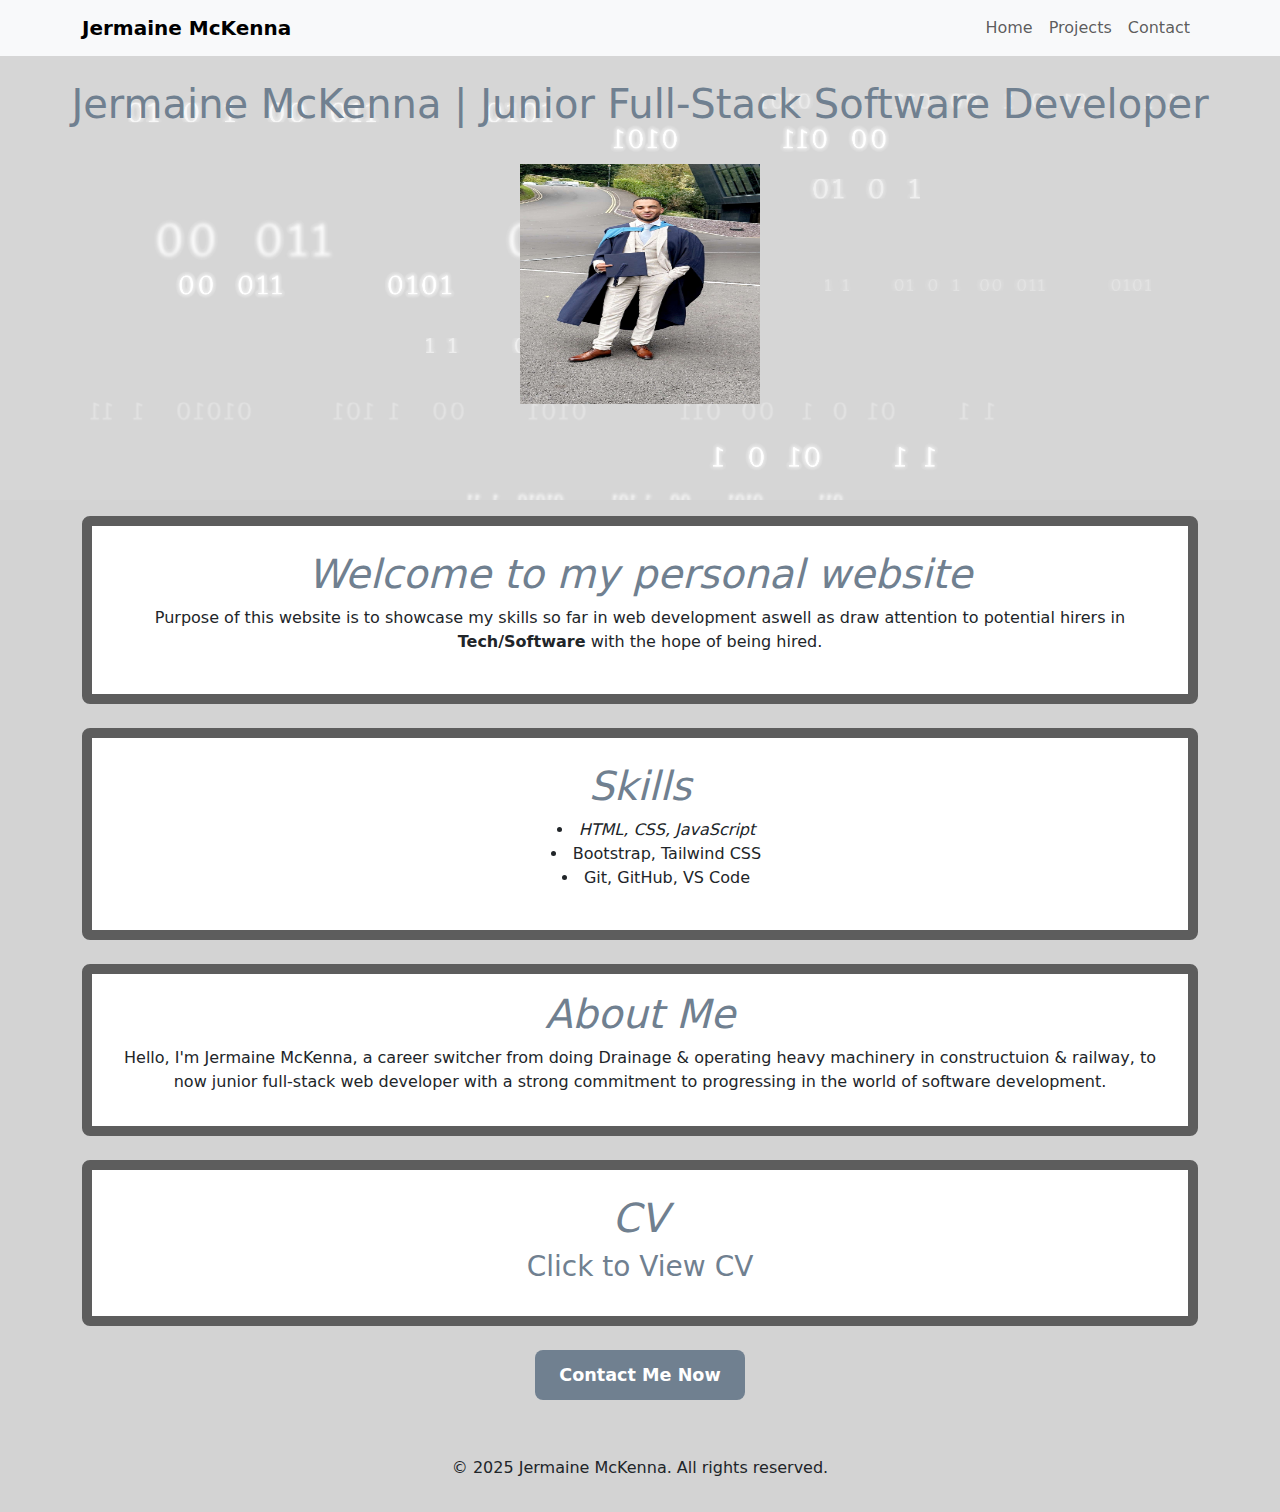
<file: index.html>
<!DOCTYPE html>
<html lang="en">
<head>
  <meta charset="UTF-8" />
  <meta name="viewport" content="width=device-width, initial-scale=1.0" />
  <!--Title-->
  <title>JermaineMcKenna | Junior Full-Stack Developer</title>

  <!-- Favicon -->
  <link rel="icon" href="assets/css/favicon/tools-and-utensils.png" type="image/png" />

  <!-- Custom Styles -->
  <link rel="stylesheet" href="assets/assets/css/style.css" />

  <!-- Bootstrap CSS -->
  <link href="https://cdn.jsdelivr.net/npm/bootstrap@5.3.3/dist/css/bootstrap.min.css" rel="stylesheet"
    integrity="sha384-QWTKZyjpPEjISv5WaRU9OFeRpok6YctnYmDr5pNlyT2bRjXh0JMhjY6hW+ALEwIH" crossorigin="anonymous" />
</head>

<body>
  <!-- Header & Navbar -->
  <header>
    <nav class="navbar navbar-expand-lg navbar-light bg-light">
      <div class="container">
        <a class="navbar-brand fw-bold" href="#">Jermaine McKenna</a>
        <button class="navbar-toggler" type="button" data-bs-toggle="collapse" data-bs-target="#navbarNav"
          aria-controls="navbarNav" aria-expanded="false" aria-label="Toggle navigation">
          <span class="navbar-toggler-icon"></span>
        </button>
        <div class="collapse navbar-collapse justify-content-end" id="navbarNav">
          <ul class="navbar-nav">
            <li class="nav-item"><a class="nav-link" href="index.html">Home</a></li>
            <li class="nav-item"><a class="nav-link" href="projects.html">Projects</a></li>
            <li class="nav-item"><a class="nav-link" href="contact.html">Contact</a></li>
          </ul>
        </div>
      </div>
    </nav>

    <div class="header-content text-center py-4">
      <h1 class="mb-3">Jermaine McKenna | Junior Full-Stack Software Developer</h1>
      <img src="assets/assets/css/1A18EB05-7B19-461A-B5FC-4FD6474C684C.jpeg" class="header-photo" alt="Young man in a light-colored suit and blue graduation gown standing outdoors on a paved road, holding a graduation cap and certificate, with modern building and greenery in the background, conveying a sense of achievement and celebration" width="240" height="240">
        </div>
  </header>

  <!-- Main Content -->
  <main class="main-content">
    <div class="container">
      <section class="intro-box">
        <h1><em>Welcome to my personal website</em></h1>
        <p class="text-center">Purpose of this website is to showcase my skills so far in web development aswell as draw attention to potential hirers in <strong>Tech/Software</strong> with the hope of being hired.</p>
      </section>

      <section class="skills-box">
        <h1><em>Skills</em></h1>
        <ul class="text-center">
          <li><em>HTML, CSS, JavaScript</em></li>
          <li>Bootstrap, Tailwind CSS</li>
          <li>Git, GitHub, VS Code</li>
        </ul>
      </section>

      <section class="about-me-box">
        <h1><em>About Me</em></h1>
      <p class="text-center">Hello, I'm Jermaine McKenna, a career switcher from doing Drainage & operating heavy machinery in constructuion & railway, to now junior full-stack web developer with a strong commitment to progressing in the world of software development.  </p>
      </section>

      <section class="resume-box">
        <h1><em>CV</em></h1>
        <div class="text-center">
          <a href="assets/assets/css/JM%20Web%20Development%20CV%20.pdf" target="_blank">
            <h3>Click to View CV</h3>
          </a>
        </div>
      </section>

      <!-- Call to Action -->
      <div class="text-center my-4">
        <a href="contact.html" class="cta-button">Contact Me Now</a>
      </div>
    </div>
  </main>

  <!-- Footer -->
  <footer class="home-footer text-center py-3">
    <p>&copy; 2025 Jermaine McKenna. All rights reserved.</p>
  </footer>

</body>
</html>
</file>
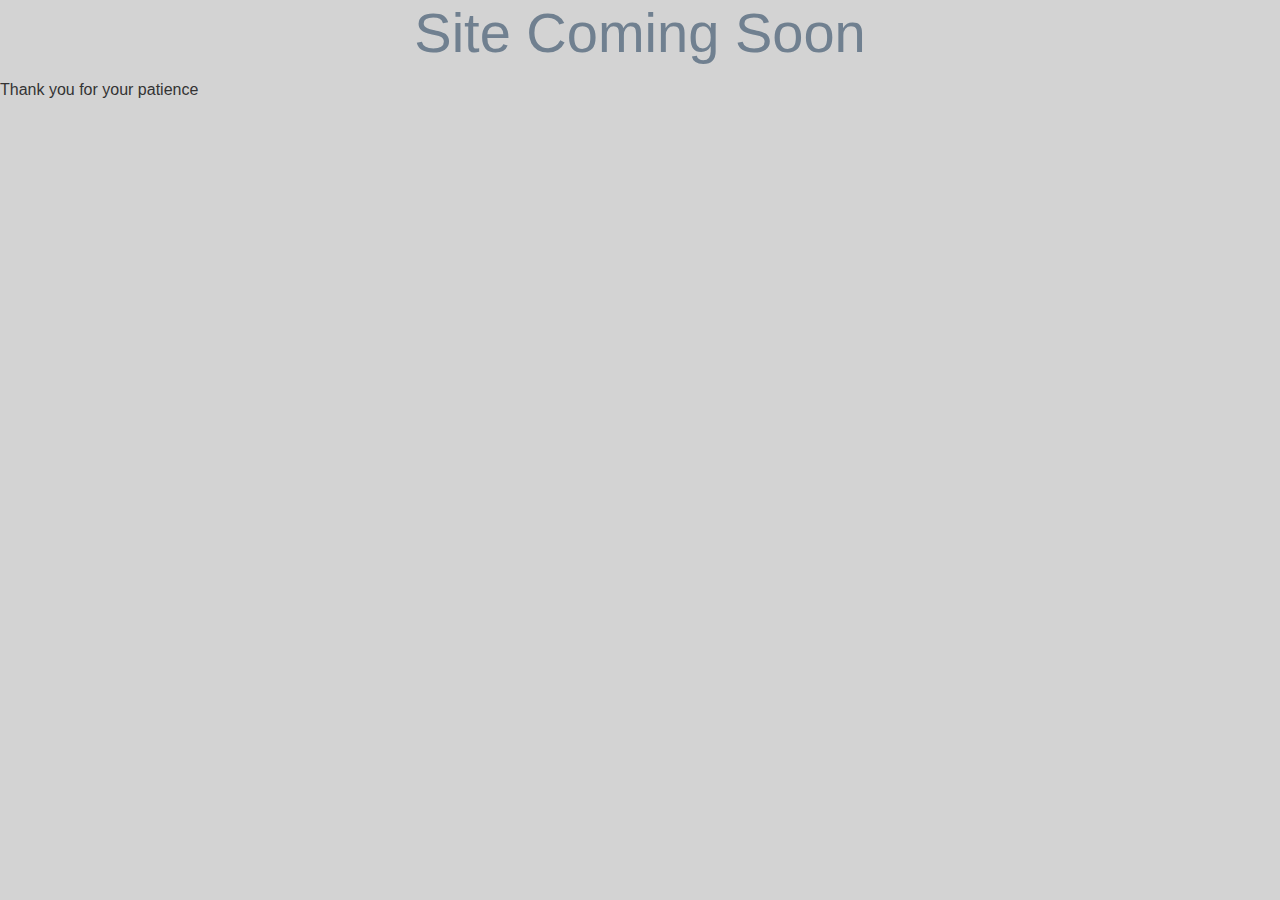
<file: coming-soon.html>
<!DOCTYPE html>
<html lang="en">
<head>

  <meta charset="UTF-8" />

  <!--Responsive Tag-->
  <meta name="viewport" content="width=device-width, initial-scale=1.0" />

  <!--Title-->
  <title>JermaineMcKenna | Junior Full-Stack Developer</title>

  <!-- Favicon -->
  <link rel="icon" href="assets/css/favicon/tools-and-utensils.png" type="image/png" />

  <!-- Custom Styles -->
  <link rel="stylesheet" href="assets/assets/css/style.css"/>

  <!-- Bootstrap CSS -->
   <link href="https://cdn.jsdelivr.net/npm/bootstrap@5.3.7/dist/css/bootstrap.min.css" rel="stylesheet" integrity="sha384-LN+7fdVzj6u52u30Kp6M/trliBMCMKTyK833zpbD+pXdCLuTusPj697FH4R/5mcr" crossorigin="anonymous">
   
</head>
<body>
    <div>
        <h1 class="text-center">Site Coming Soon</h1>
        <p class="text-center">Thank you for your patience</p>
    </div>
</body>
</html>
</file>
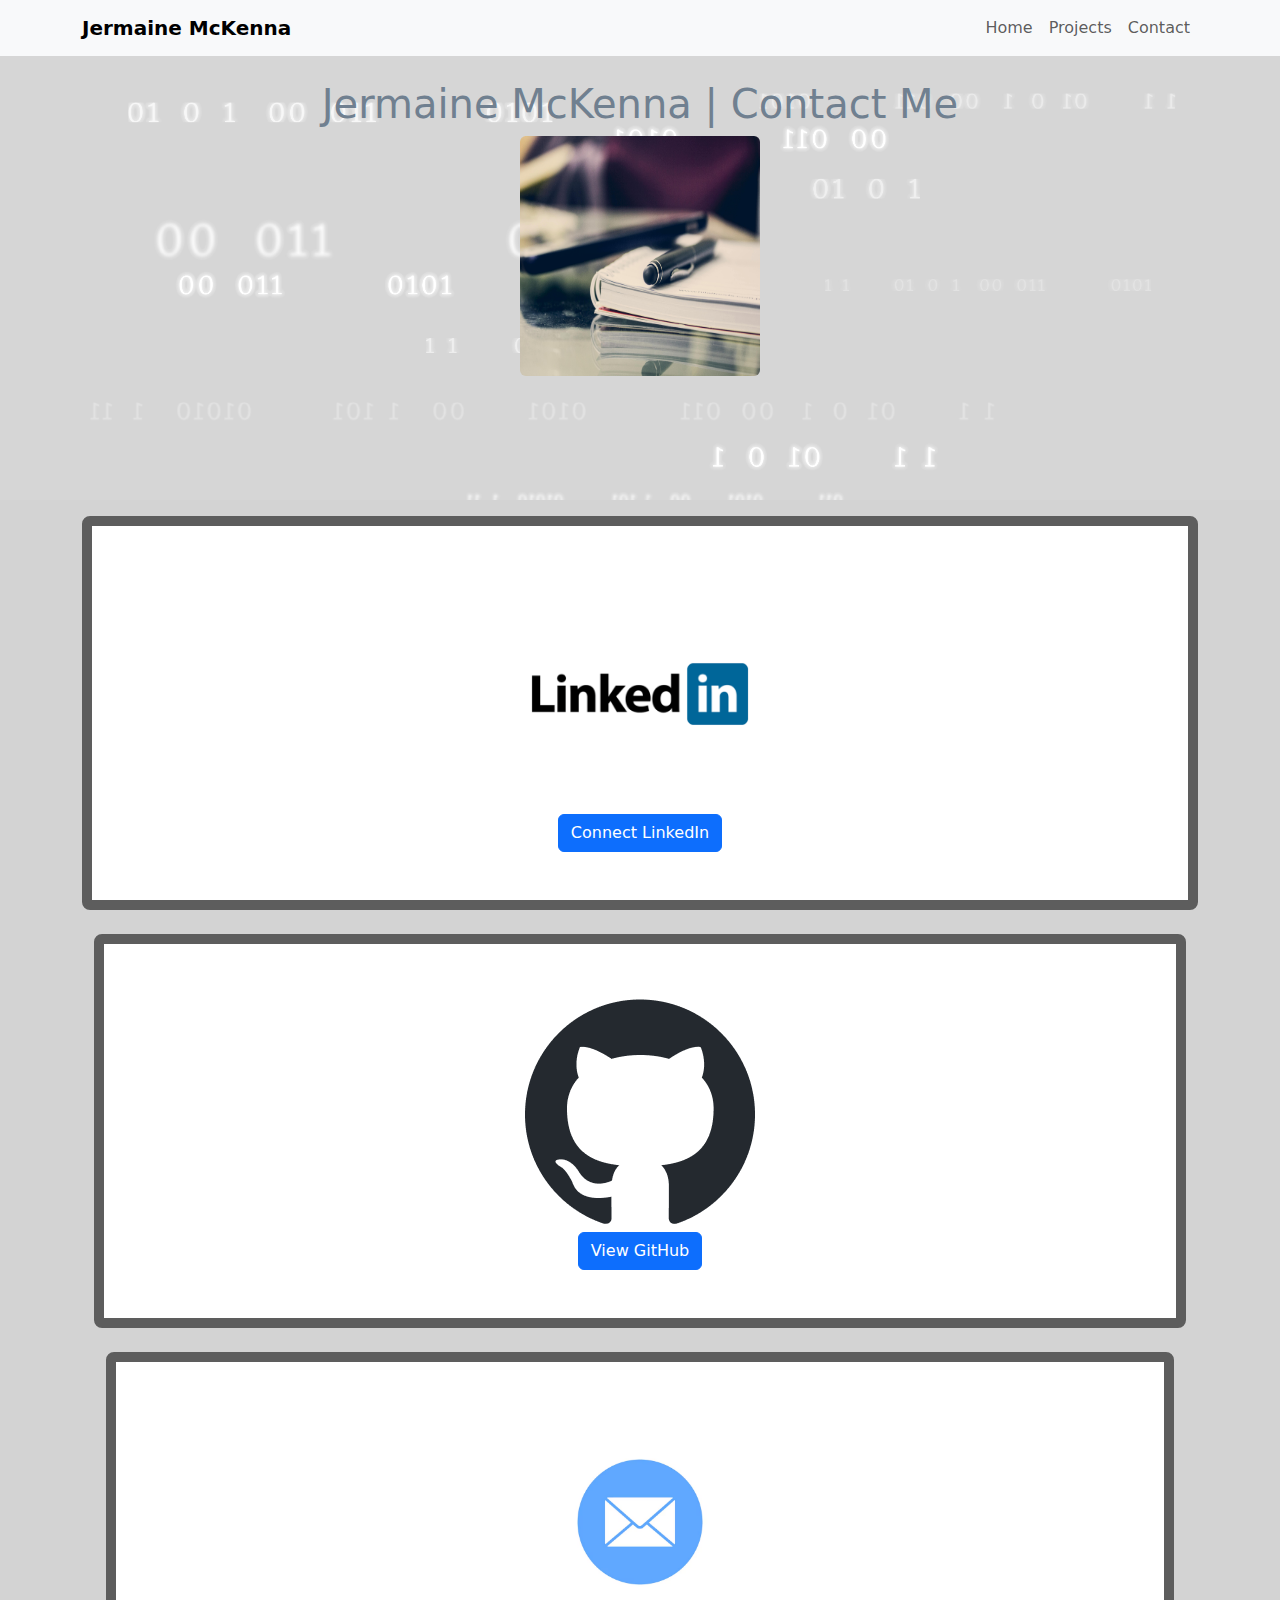
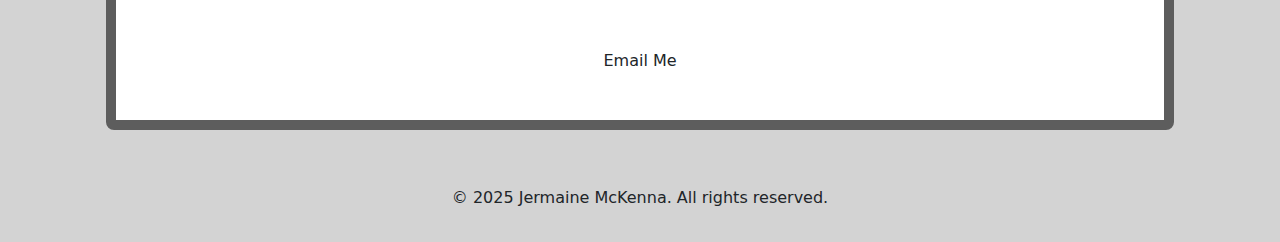
<file: contact.html>
<!DOCTYPE html>
<html lang="en">
<head>
  <meta charset="UTF-8" />
  <meta name="viewport" content="width=device-width, initial-scale=1.0" />
  <title>JermaineMcKenna | Junior Full-Stack Developer</title>

  <!-- Favicon -->
  <link rel="icon" href="assets/css/favicon/tools-and-utensils.png" type="image/png" />

  <!-- Custom Styles -->
  <link rel="stylesheet" href="assets/assets/css/style.css" />

  <!-- Bootstrap CSS -->
  <link href="https://cdn.jsdelivr.net/npm/bootstrap@5.3.3/dist/css/bootstrap.min.css" rel="stylesheet"
    integrity="sha384-QWTKZyjpPEjISv5WaRU9OFeRpok6YctnYmDr5pNlyT2bRjXh0JMhjY6hW+ALEwIH" crossorigin="anonymous" />
</head>
<body>
   <!--Header-->
  <header>
    <nav class="navbar navbar-expand-lg navbar-light bg-light">
      <div class="container">
        <a class="navbar-brand fw-bold" href="#">Jermaine McKenna</a>
        <button class="navbar-toggler" type="button" data-bs-toggle="collapse" data-bs-target="#navbarNav"
          aria-controls="navbarNav" aria-expanded="false" aria-label="Toggle navigation">
          <span class="navbar-toggler-icon"></span>
        </button>
        <div class="collapse navbar-collapse justify-content-end" id="navbarNav">
          <ul class="navbar-nav">
            <li class="nav-item"><a class="nav-link" href="index.html">Home</a></li>
            <li class="nav-item"><a class="nav-link" href="projects.html">Projects</a></li>
            <li class="nav-item"><a class="nav-link" href="contact.html">Contact</a></li>
          </ul>
        </div>
      </div>
    </nav>

    <div class="text-center py-4">
    <h1 class="contact-title">Jermaine McKenna | Contact Me</h1>
    <img src="assets/assets/css/pexels-mohammad-danish-290641-891059.jpg" class="rounded mx-auto d-block" alt="Person typing on a laptop at a desk with a notebook and coffee cup nearby in a bright workspace, focused and calm atmosphere" width="240" height="240">
    </div>
   </header>

    <!--Main content-->
    <main class="main-content">
    <div class="container">
    <section class="intro-box">
    <div class="text-center my-4">
    <img src="assets/assets/css/images.png" class="rounded mx-auto d-block" alt="LinkedIn logo featuring the word Linked in bold black letters followed by the letters in in white inside a blue rounded square on a plain white background, representing a professional and modern business networking platform, neutral and businesslike tone" width="240" height="240">
    <a href="https://www.linkedin.com/in/jermaine-mckenna" class="btn btn-primary">Connect LinkedIn</a>
    </div>
    </section>

    <div class="container">
    <section class="skills-box">
    <div class="text-center my-4">
    <img src="assets/assets/css/github-mark.png" class="rounded mx-auto d-block" alt="git hub logo">
    <a href="https://www.github.com/JermaineMcKenna" class="btn btn-primary">View GitHub</a>
    </div>
    </section>

    <div class="container">
    <section class="about-me-box">
    <div class="text-center my-4">
    <img src="assets/assets/css/phone-icon-design_23-2151311652.avif" class="rounded mx-auto d-block" alt="Stylized phone icon with a classic handset shape centered on a plain white background, representing communication and contact in a simple and neutral tone" width="240" height="240">
    <a href="jermaine.mckenna_@outlook.com" class="btn btn primary">Email Me</a>
    </div>
    </section>

    </div>
    </div>
    </div>
    </main>

  <!--Footer-->
  <footer class="home-footer text-center py-3">
  <p>&copy; 2025 Jermaine McKenna. All rights reserved.</p>
  </footer>

  <!-- Bootstrap JS (for navbar toggle) -->
  <script src="https://cdn.jsdelivr.net/npm/bootstrap@5.3.3/dist/js/bootstrap.bundle.min.js"
    integrity="sha384-yEj8yWRUvGxvwEoQ25ehPy3D46aT9PU6QF0uKXzD9UJgNggfhxLOpOEJjN8xZjbM" crossorigin="anonymous"></script>

    
    
</body>
</html>
</file>
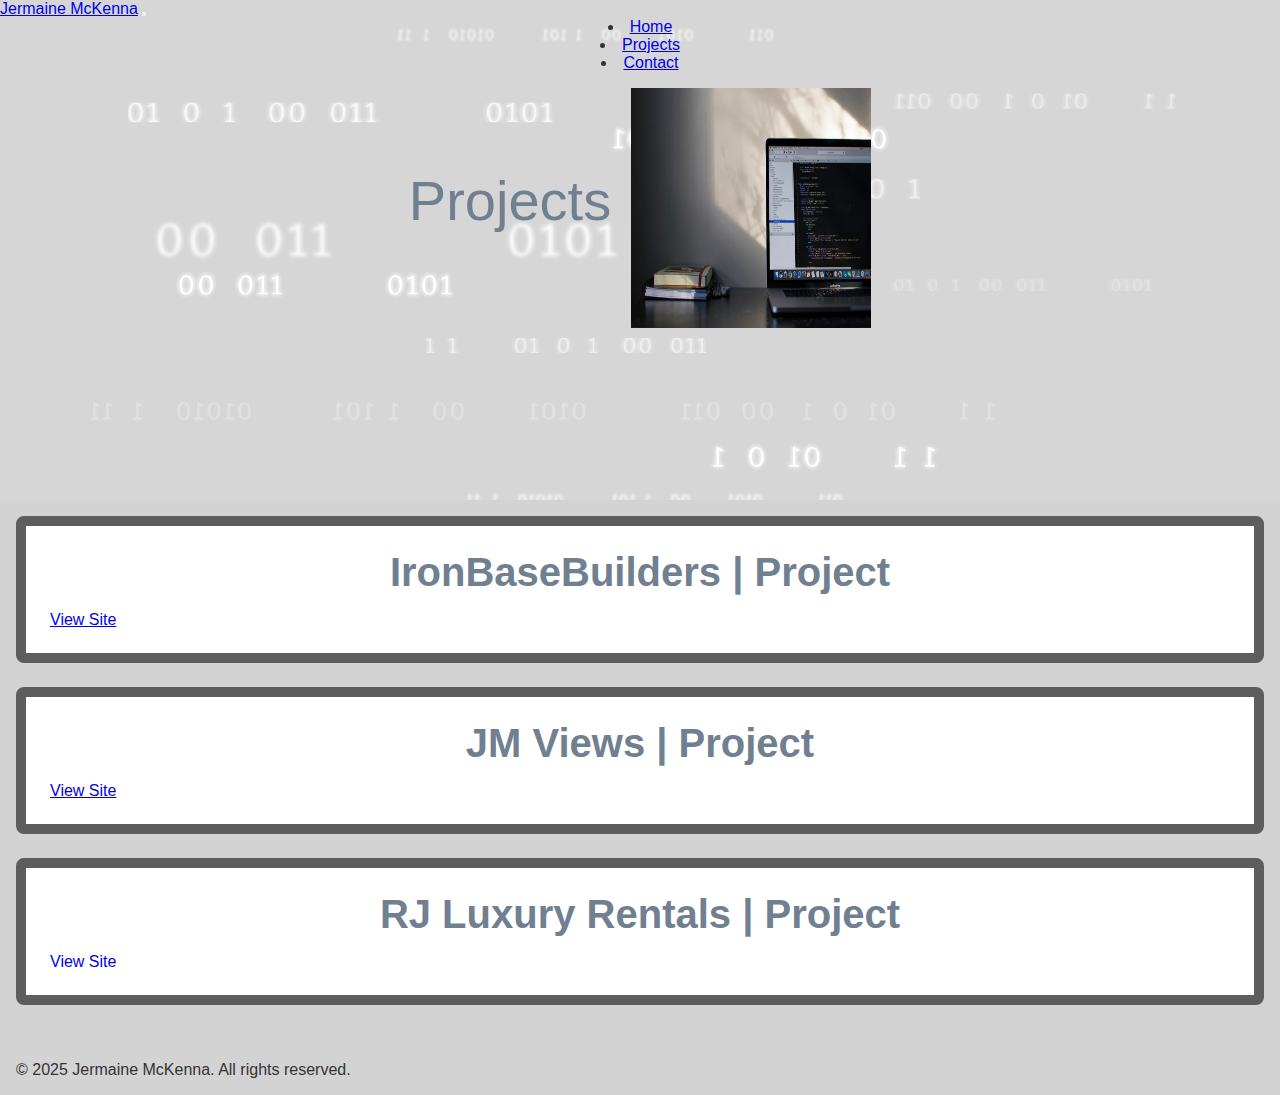
<file: projects.html>
<!DOCTYPE html>
<html lang="en">
<head>
  <meta charset="UTF-8" />

  <!--Responsive Tag-->
  <meta name="viewport" content="width=device-width, initial-scale=1.0" />

  <!--Title-->
  <title>JermaineMcKenna | Junior Full-Stack Developer</title>

  <!-- Favicon -->
  <link rel="icon" href="assets/css/favicon/tools-and-utensils.png" type="image/png" />

  <!-- Custom Styles -->
  <link rel="stylesheet" href="assets/assets/css/style.css" />

  <!-- Bootstrap CSS -->
   <link href="https://cdn.jsdelivr.net/npm/bootstrap@5.3.7/dist/css/bootstrap.min.css" rel="stylesheet" integrity="sha384-LN+7fdVzj6u52u30Kp6M/trliBMCMKTyK833zpbD+pXdCLuTusPj697FH4R/5mcr" crossorigin="anonymous">

</head>


<body>
<!--Header-->
    <header>
    <nav class="navbar navbar-expand-lg navbar-light bg-light">
      <div class="container">
        <a class="navbar-brand fw-bold" href="#">Jermaine McKenna</a>
        <button class="navbar-toggler" type="button" data-bs-toggle="collapse" data-bs-target="#navbarNav"
          aria-controls="navbarNav" aria-expanded="false" aria-label="Toggle navigation">
          <span class="navbar-toggler-icon"></span>
        </button>
        <div class="collapse navbar-collapse justify-content-end" id="navbarNav">
          <ul class="navbar-nav">
            <li class="nav-item"><a class="nav-link" href="index.html">Home</a></li>
            <li class="nav-item"><a class="nav-link" href="projects.html">Projects</a></li>
            <li class="nav-item"><a class="nav-link" href="contact.html">Contact</a></li>
          </ul>
        </div>
      </div>
    </nav>

    <div class="header-content text-center py-4">
      <h1 class="mb-3">Projects</h1>
      <img src="assets/assets/css/coding-project-image.jpeg" class="header-photo" alt="Open MacBook Pro displaying a code editor with colorful syntax highlighting, positioned on a dark desk next to a small stack of books and pencils. Soft natural light and plant shadows fall across a plain wall, creating a calm and focused workspace. No visible text in the environment except for code on the laptop screen." width="240" height="240">
      </div>
      </header>

 <!--Main content-->
  <main class="main-content">
      <section class="intro-box">
      <div class="text-center my-4">
      <h2 class="text-center">IronBaseBuilders | Project</h2>
      <a href="coming-soon.html" class="btn btn-primary">View Site</a>
      </div>
      </section>
       
      <section class="skills-box">
      <div class="text-center my-4">
      <h2 class="text-center">JM Views | Project</h2>
      <a href="coming-soon.html" class="btn btn-primary">View Site</a>
      </div>
      </section>

      <section class="resume-box">
      <div class="text-center my-4">
      <h2 class="text-center">RJ Luxury Rentals | Project</h2>
      <a href="coming-soon.html" class="btn btn-primary">View Site</a>
      </div>
      </section>
 </main>

  <!--Footer-->
 <footer class="home-footer text-center py-3">
    <p>&copy; 2025 Jermaine McKenna. All rights reserved.</p>
  </footer>

  <!-- Bootstrap JS (for navbar toggle) -->
  <script src="https://cdn.jsdelivr.net/npm/bootstrap@5.3.7/dist/js/bootstrap.bundle.min.js" integrity="sha384-ndDqU0Gzau9qJ1lfW4pNLlhNTkCfHzAVBReH9diLvGRem5+R9g2FzA8ZGN954O5Q" crossorigin="anonymous"></script>
    
</body>
</html>
</file>
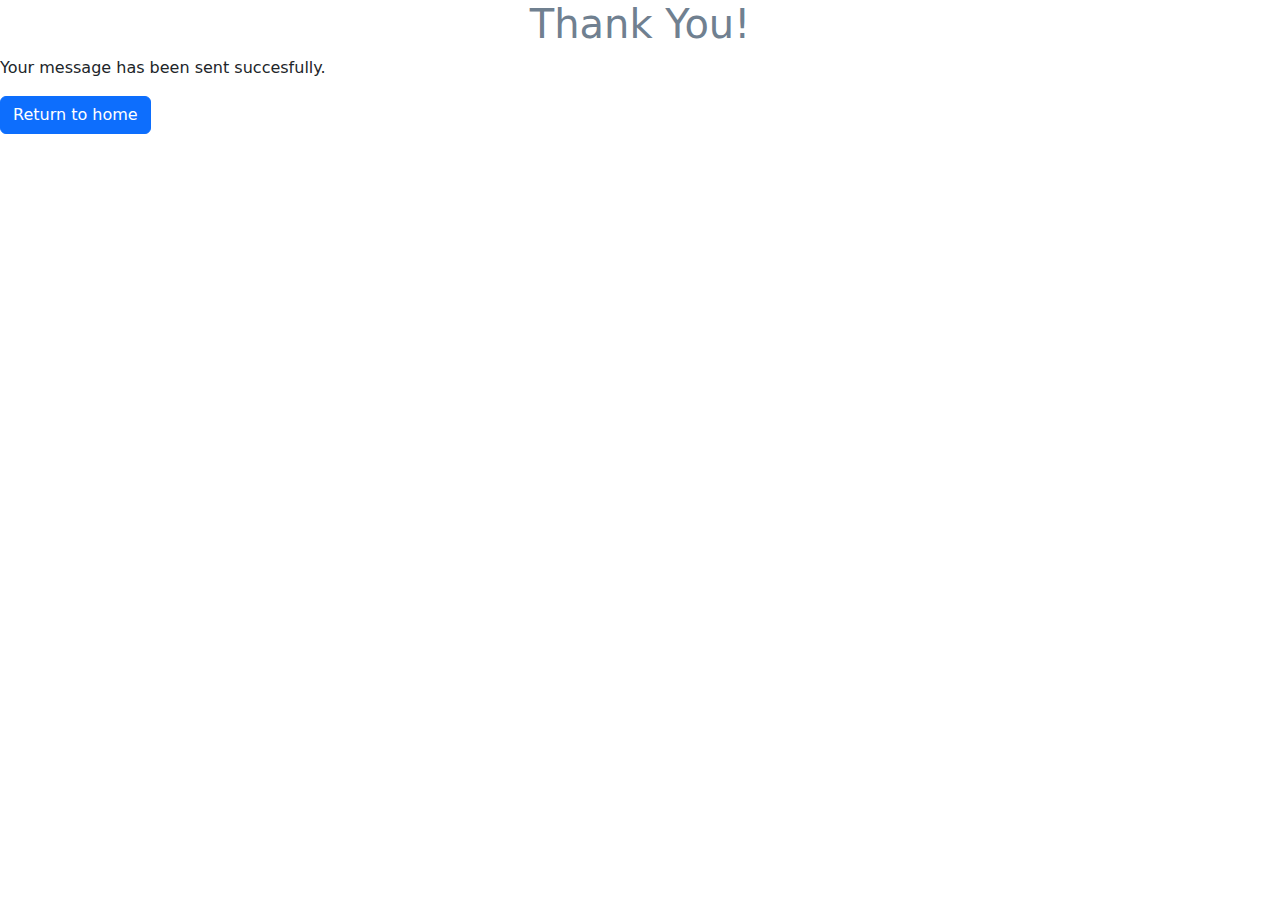
<file: thankyou.html>
<!DOCTYPE html>
<html lang="en">
<head>
    <meta charset="UTF-8">

    <!--Responsive Tag-->
    <meta name="viewport" content="width=device-width, initial-scale=1.0">

    <!--Title-->
    <title>Thank You</title>

    <!-- Favicon -->
  <link rel="icon" href="assets/css/favicon/tools-and-utensils.png" type="image/png" />

  <!-- Custom Styles -->
  <link rel="stylesheet" href="assets/assets/css/style.css" />

  <!-- Bootstrap CSS -->
  <link href="https://cdn.jsdelivr.net/npm/bootstrap@5.3.3/dist/css/bootstrap.min.css" rel="stylesheet"
    integrity="sha384-QWTKZyjpPEjISv5WaRU9OFeRpok6YctnYmDr5pNlyT2bRjXh0JMhjY6hW+ALEwIH" crossorigin="anonymous" />

</head>
<body>
    <h1>Thank You!</h1>
    <p>Your message has been sent succesfully.</p>
    <p><a href="index.html" class="btn btn-primary">Return to home</a></p>
</body>
</html>
</file>
<file: assets/assets/css/style.css>
/* Reset default browser styles */
* {
    margin: 0;
    padding: 0;
    box-sizing: border-box;
}

/* Import Google Font */
@import url('https://fonts.googleapis.com/css2?family=Proza+Libre:ital,wght@0,400;0,500;0,600;0,700;0,800;1,400;1,500;1,600;1,700;1,800&display=swap');

/* Global styles */
body {
    font-family: 'Proza Libre', sans-serif;
    background-color: lightgrey;
    color: #333;
}

.container-fluid,
.main-content,
.home-footer {
    background-color: lightgrey;
    padding: 1rem;
}

/* Header styling */
header {
    background-image: url('assets/backgroundphoto.jpg');
    background-size: cover;
    background-position: center;
    width: 100%;
}

.header-content {
    display: flex;
    align-items: center;
    justify-content: center;
    flex-wrap: wrap;
    gap: 20px;
    padding: 1rem;
    text-align: center;
}

@media (min-width: 768px) {
    header {
        height: 400px;
    }
}

@media (min-width: 1200px) {
    header {
        height: 500px;
    }
}

/* Headings */
h1, h2, h3 {
    color: slategray !important;
    text-align: center;
    margin-bottom: 1rem;
}

h1 {
    font-size: 2.5rem;
    font-weight: 500;
}

h2 {
    font-size: 2rem;
}

h3 {
    font-size: 1.5rem;
}

.center-text {
    text-align: center;
}

@media (min-width: 768px) {
    h1 {
        font-size: 3rem;
    }
    h2 {
        font-size: 2.2rem;
    }
}

@media (min-width: 992px) {
    h1 {
        font-size: 3.5rem;
    }
    h2 {
        font-size: 2.5rem;
    }
}

/* Lists */
li {
    list-style-position: inside;
    text-align: center;
}

/* Section and footer spacing */
section, footer {
    margin: 0;
    padding: 0;
}

/* Content boxes (intro, skills, projects, resume) */
.intro-box,
.skills-box,
.about-me-box,
.resume-box {
    width: 100%;
    border: 10px solid #5d5d5d;
    padding: 1rem;
    margin-bottom: 1.5rem;
    background-color: white;
    border-radius: 8px;
}
/* Responsive adjustments */
@media (min-width: 768px) {
    .intro-box,
    .skills-box,
    .projects-box,
    .resume-box {
        padding: 1.5rem;
    }
}

/* Project and resume links */
.about-me-box a,
.resume-box a {
    text-decoration: none !important;
    word-break: break-word;
}

/* CTA Button */
.cta-button {
    display: inline-block;
    background-color: slategray;
    color: white;
    padding: 0.75rem 1.5rem;
    font-size: 1.1rem;
    font-weight: 600;
    border: none;
    border-radius: 8px;
    text-align: center;
    text-decoration: none;
    transition: background-color 0.3s ease;
}

.cta-button:hover {
    background-color: #3d3d3d;
    color: #fff;
}

@media (max-width: 576px) {
    .cta-button {
        display: block;
        width: 100%;
        font-size: 1rem;
        padding: 0.75rem;
    }
}
</file>
